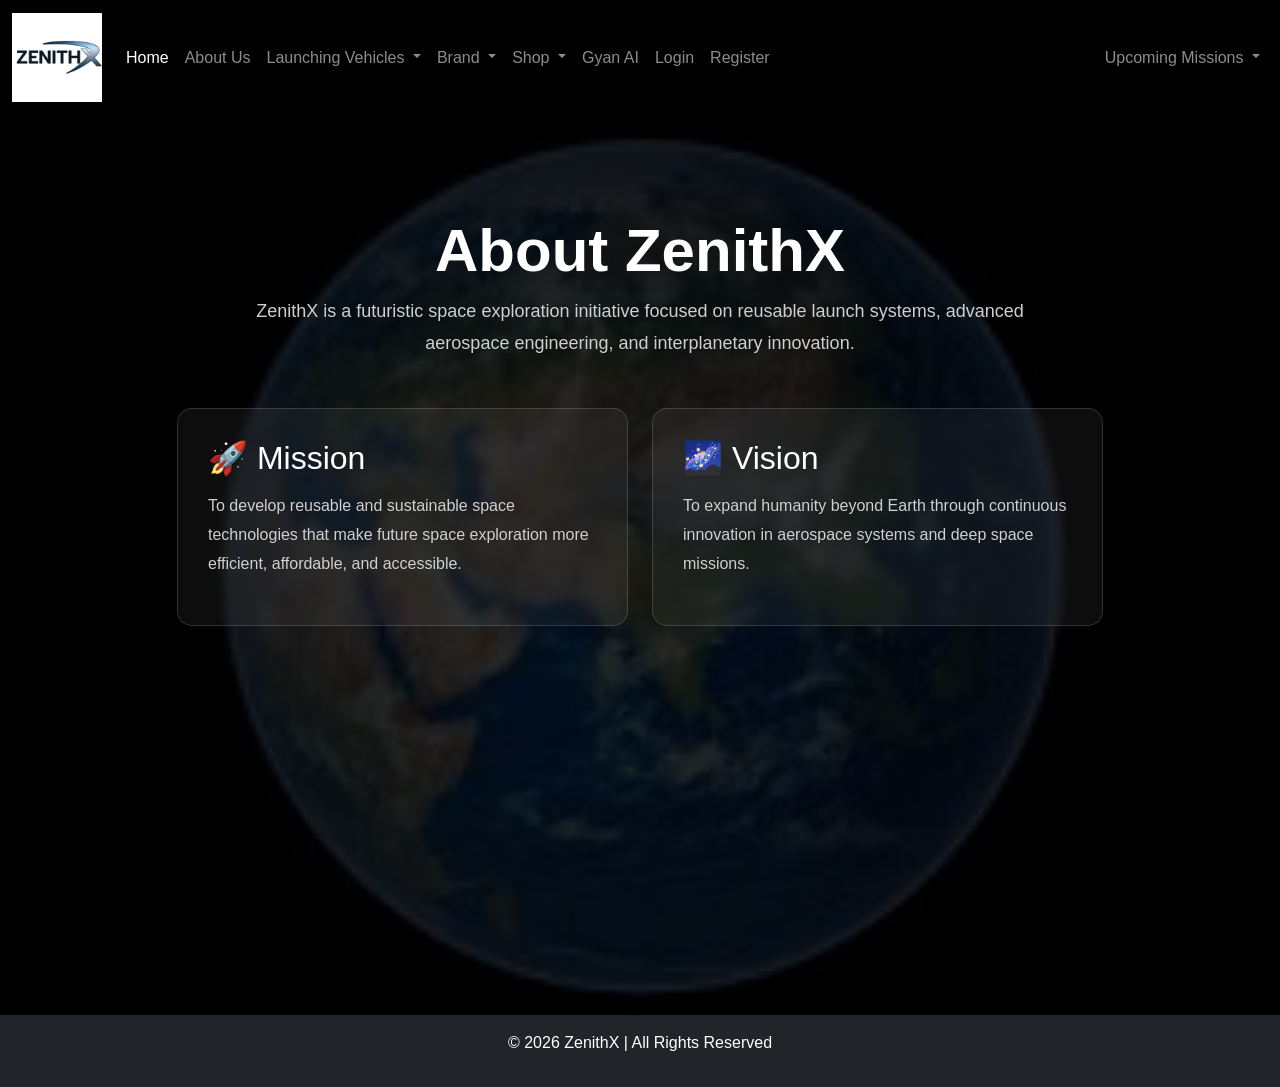
<file: about.html>
<!DOCTYPE html>

<html lang="en">
<head>

<meta charset="UTF-8">
<title>ZenithX</title>

  <!-- Favicon -->


  <link rel="icon" type="image/png" href="hlogo.png">

  <!-- Bootstrap CSS -->


<link href="https://cdn.jsdelivr.net/npm/bootstrap@5.3.3/dist/css/bootstrap.min.css" rel="stylesheet">


  <!--IntroCSS-->

<link href="styleabout.css" rel="stylesheet">

</head>

<body>


<!-- NAVBAR -->

<nav class="navbar navbar-expand-lg navbar-dark bg-dar">
<div class="container-fluid">


<!-- Logo -->
<a class="navbar-brand" href="index.html">
<img src="logo.png" alt="ZenithX Logo" width="90" height="89">
</a>


<!-- TOGGLER (IMPORTANT for mobile) -->
<button class="navbar-toggler" type="button" data-bs-toggle="collapse" data-bs-target="#navbarSupportedContent">
<span class="navbar-toggler-icon"></span>
</button>


<!-- NAV ITEMS -->
<div class="collapse navbar-collapse" id="navbarSupportedContent">
<ul class="navbar-nav me-auto mb-2 mb-lg-0">


    <!-- Home -->
    <li class="nav-item">
    <a class="nav-link active" href="index.html">Home</a>
    </li>


    <!-- About -->
    <li class="nav-item">
    <a class="nav-link" href="About.html">About Us</a>
    </li>


    
    <!-- Launching Vehicles -->
    <li class="nav-item dropdown">
    <a class="nav-link dropdown-toggle" href="#" data-bs-toggle="dropdown">
        Launching Vehicles
    </a>
    
    <ul class="dropdown-menu">
        <li><a class="dropdown-item" href="#">Falcon</a></li>
        <li><a class="dropdown-item" href="#">EVORA</a></li>
        <li><a class="dropdown-item" href="#">Shuttler</a></li>
    </ul>
    </li>


    <!-- Brand -->
    <li class="nav-item dropdown">
    <a class="nav-link dropdown-toggle" href="#" data-bs-toggle="dropdown">
        Brand
    </a>
    <ul class="dropdown-menu">
        <li><a class="dropdown-item" href="#">Updates</a></li>
        <li><a class="dropdown-item" href="#">Missions Done</a></li>
        <li><hr class="dropdown-divider"></li>
        <li><a class="dropdown-item" href="#">Career</a></li>
    </ul>
    </li>


    <!-- Shop -->
    <li class="nav-item dropdown">
    <a class="nav-link dropdown-toggle" href="#" data-bs-toggle="dropdown">
        Shop
    </a>
    <ul class="dropdown-menu text-center">
        <li><p>Buy mockups of:</p></li>
        <li><hr class="dropdown-divider"></li>
        <li><a class="dropdown-item" href="#">Gyan AI</a></li>
        <li><a class="dropdown-item" href="#">ZenithX</a></li>
    </ul>
    </li>


    <!--Gyan Ai-->

  <li class="nav-item">
      <a class="nav-link" href="" onclick="alert('Coming soon')">Gyan AI</a>
    </li>


    <!-- Login -->
    <li class="nav-item">
      <a class="nav-link " href="login.html">Login</a>
    </li>


    <!-- Register -->
    <li class="nav-item">
      <a class="nav-link" href="register.html">Register</a>
    </li>

  </ul>


<!-- RIGHT SIDE NAV -->
<ul class="navbar-nav ms-auto">

  <li class="nav-item dropdown">
    <a class="nav-link dropdown-toggle" href="#" data-bs-toggle="dropdown">
      Upcoming Missions
    </a>

    <ul class="dropdown-menu dropdown-menu-end">

      
      <!-- Mars -->
      <li>
        <a class="dropdown-item d-flex align-items-center" href="mars.html">
          <img src="Mars.jpg" width="30" height="30" class="me-2 rounded">
          Mars Mission
        </a>
      </li>

      <!-- Moon -->
      <li>
        <a class="dropdown-item d-flex align-items-center" href="moon.html">
          <img src="moon.jpg" width="30" height="30" class="me-2 rounded">
          Moon Mission
        </a>
      </li>

    </ul>
  </li>

</ul>

  </div>
</nav>

<!-- HERO ABOUT SECTION -->

<section class="about-hero text-white">

  <!-- BACKGROUND PLANET -->
  <img src="EARTH.jpg" class="planet-bg" alt="Planet" id="Planet">

  <div class="container position-relative">

    <!-- HEADING -->
    <div class="text-center mb-5">

      <h1 class="main-heading">About ZenithX</h1>

      <p class="about-text mx-auto">
        ZenithX is a futuristic space exploration initiative focused on
        reusable launch systems, advanced aerospace engineering,
        and interplanetary innovation.
      </p>

    </div>

    <!-- MISSION + VISION -->
    <div class="row g-4 justify-content-center">

      <!-- MISSION -->
      <div class="col-md-5">

        <div class="mission-box">

          <h2>🚀 Mission</h2>

          <p>
            To develop reusable and sustainable space technologies
            that make future space exploration more efficient,
            affordable, and accessible.
          </p>

        </div>

      </div>

      <!-- VISION -->
      <div class="col-md-5">

        <div class="vision-box">

          <h2>🌌 Vision</h2>

          <p>
            To expand humanity beyond Earth through continuous
            innovation in aerospace systems and deep space missions.
          </p>

        </div>

      </div>

    </div>

  </div>

</section>

<!--Footer-->

<footer class="text-center text-white py-3 bg-dark">
  <p>© 2026 ZenithX | All Rights Reserved</p>
</footer>


<!-- Bootstrap JS -->

<script src="https://cdn.jsdelivr.net/npm/bootstrap@5.3.3/dist/js/bootstrap.bundle.min.js"></script>

</body>
</html>
</file>
<file: styleabout.css>
body {
  background-color: black;
  font-family: Arial, sans-serif;
  overflow-x: hidden;
}

/* SECTION */
.about-hero {
  position: relative;
  min-height: 100vh;
  padding: 100px 0;
  overflow: hidden;
}

/* EARTH IMAGE */
.planet-bg {
  position: absolute;
  top: 50%;
  right: -120px;
  transform: translateY(-50%);
  width: 500px;
  opacity: 0.15;
  z-index: 0;
}

/* CONTENT ABOVE IMAGE */
.about-hero .container {
  position: relative;
  z-index: 2;
}

/* MAIN HEADING */
.main-heading {
  font-size: 60px;
  font-weight: bold;
}

/* TEXT */
.about-text {
  max-width: 800px;
  color: #cfcfcf;
  font-size: 18px;
  line-height: 1.8;
}

/* BOXES */
.mission-box,
.vision-box {
  background: rgba(255,255,255,0.05);
  border: 1px solid rgba(255,255,255,0.15);
  border-radius: 15px;
  padding: 30px;
  backdrop-filter: blur(5px);
  height: 100%;
  transition: 0.3s ease;
}

/* HOVER */
.mission-box:hover,
.vision-box:hover {
  transform: translateY(-5px);
  background: rgba(255,255,255,0.08);
}

/* BOX TEXT */
.mission-box p,
.vision-box p {
  color: #d0d0d0;
  line-height: 1.8;
  margin-top: 15px;
}

/* MOBILE */
@media (max-width: 768px) {

  .planet-bg {
    width: 300px;
    right: -100px;
    opacity: 0.1;
  }

  .main-heading {
    font-size: 42px;
  }
}

#Planet{
  position: relative;
  height: 100vh;
  width: 100vh;
    position: absolute;
  top: 50%;
  left: 50%;
  transform: translate(-50%, -50%);
  opacity: calc(00.18em);
}
</file>
